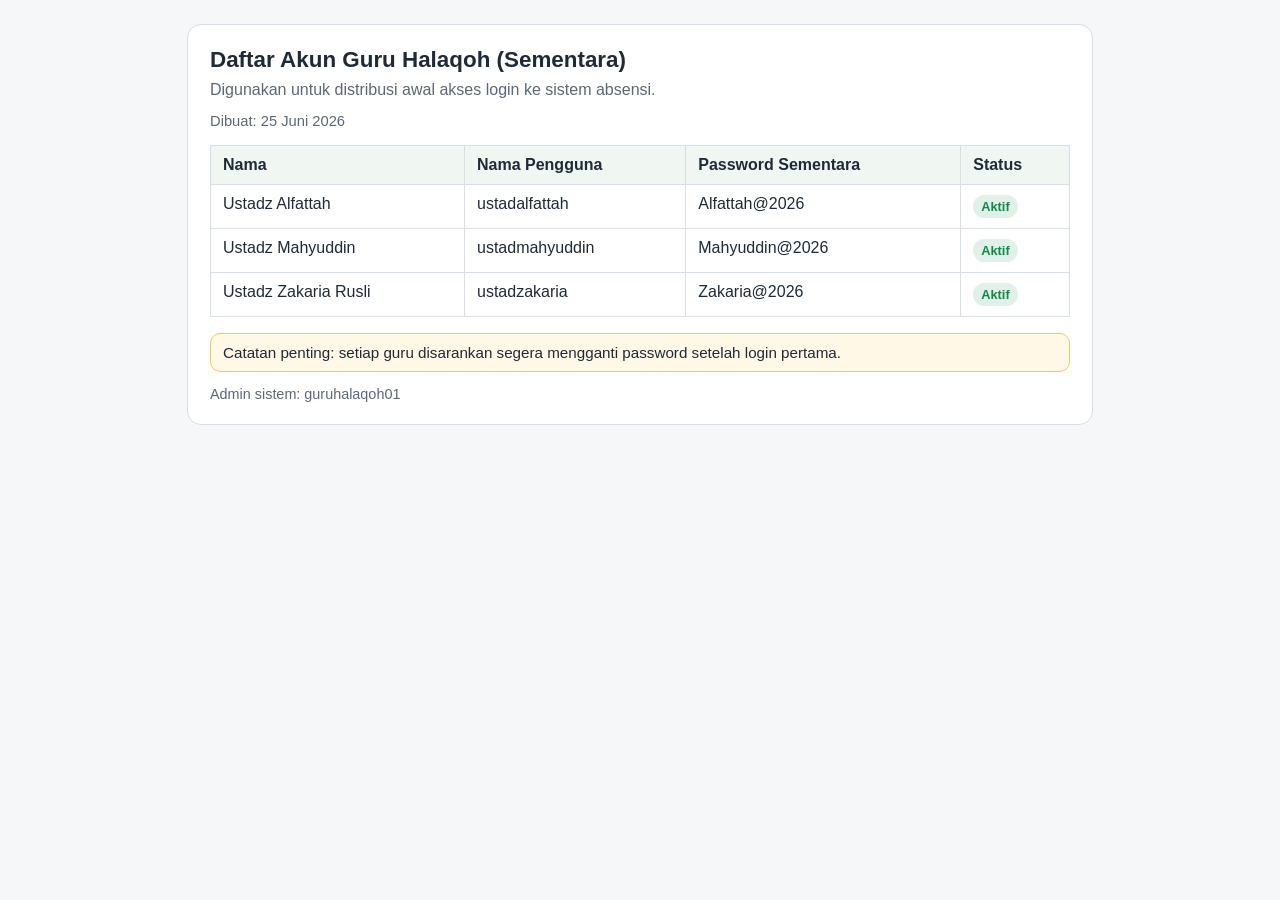
<file: daftar-akun-guru.html>
<!DOCTYPE html>
<html lang="id">
<head>
  <meta charset="UTF-8">
  <meta name="viewport" content="width=device-width, initial-scale=1.0">
  <title>Daftar Akun Guru - Sementara</title>
  <style>
    :root {
      --bg: #f5f7f9;
      --card: #ffffff;
      --ink: #1f2a37;
      --muted: #5b6777;
      --line: #d8dee6;
      --accent: #0f8a4a;
      --warn-bg: #fff8e6;
      --warn-line: #f2c76e;
    }

    body {
      margin: 0;
      font-family: "Segoe UI", Tahoma, sans-serif;
      color: var(--ink);
      background: var(--bg);
      padding: 24px;
    }

    .wrap {
      max-width: 860px;
      margin: 0 auto;
      background: var(--card);
      border: 1px solid var(--line);
      border-radius: 14px;
      padding: 22px;
    }

    h1 {
      margin: 0 0 8px;
      font-size: 1.4rem;
    }

    p {
      margin: 0 0 14px;
      color: var(--muted);
    }

    .meta {
      margin-bottom: 16px;
      font-size: 0.92rem;
      color: var(--muted);
    }

    table {
      width: 100%;
      border-collapse: collapse;
      margin: 8px 0 16px;
    }

    th,
    td {
      border: 1px solid var(--line);
      padding: 10px 12px;
      text-align: left;
      vertical-align: top;
    }

    th {
      background: #f0f6f2;
      color: var(--ink);
      font-weight: 700;
    }

    .badge {
      display: inline-block;
      padding: 4px 8px;
      border-radius: 999px;
      background: rgba(15, 138, 74, 0.12);
      color: var(--accent);
      font-size: 0.8rem;
      font-weight: 600;
    }

    .warning {
      background: var(--warn-bg);
      border: 1px solid var(--warn-line);
      border-radius: 10px;
      padding: 10px 12px;
      font-size: 0.95rem;
    }

    .footer {
      margin-top: 14px;
      color: var(--muted);
      font-size: 0.9rem;
    }

    @media print {
      body {
        background: #fff;
        padding: 0;
      }

      .wrap {
        border: none;
        border-radius: 0;
        padding: 0;
      }
    }
  </style>
</head>
<body>
  <main class="wrap">
    <h1>Daftar Akun Guru Halaqoh (Sementara)</h1>
    <p>Digunakan untuk distribusi awal akses login ke sistem absensi.</p>

    <div class="meta">Dibuat: 25 Juni 2026</div>

    <table>
      <thead>
        <tr>
          <th>Nama</th>
          <th>Nama Pengguna</th>
          <th>Password Sementara</th>
          <th>Status</th>
        </tr>
      </thead>
      <tbody>
        <tr>
          <td>Ustadz Alfattah</td>
          <td>ustadalfattah</td>
          <td>Alfattah@2026</td>
          <td><span class="badge">Aktif</span></td>
        </tr>
        <tr>
          <td>Ustadz Mahyuddin</td>
          <td>ustadmahyuddin</td>
          <td>Mahyuddin@2026</td>
          <td><span class="badge">Aktif</span></td>
        </tr>
        <tr>
          <td>Ustadz Zakaria Rusli</td>
          <td>ustadzakaria</td>
          <td>Zakaria@2026</td>
          <td><span class="badge">Aktif</span></td>
        </tr>
      </tbody>
    </table>

    <div class="warning">
      Catatan penting: setiap guru disarankan segera mengganti password setelah login pertama.
    </div>

    <div class="footer">
      Admin sistem: guruhalaqoh01
    </div>
  </main>
</body>
</html>
</file>
